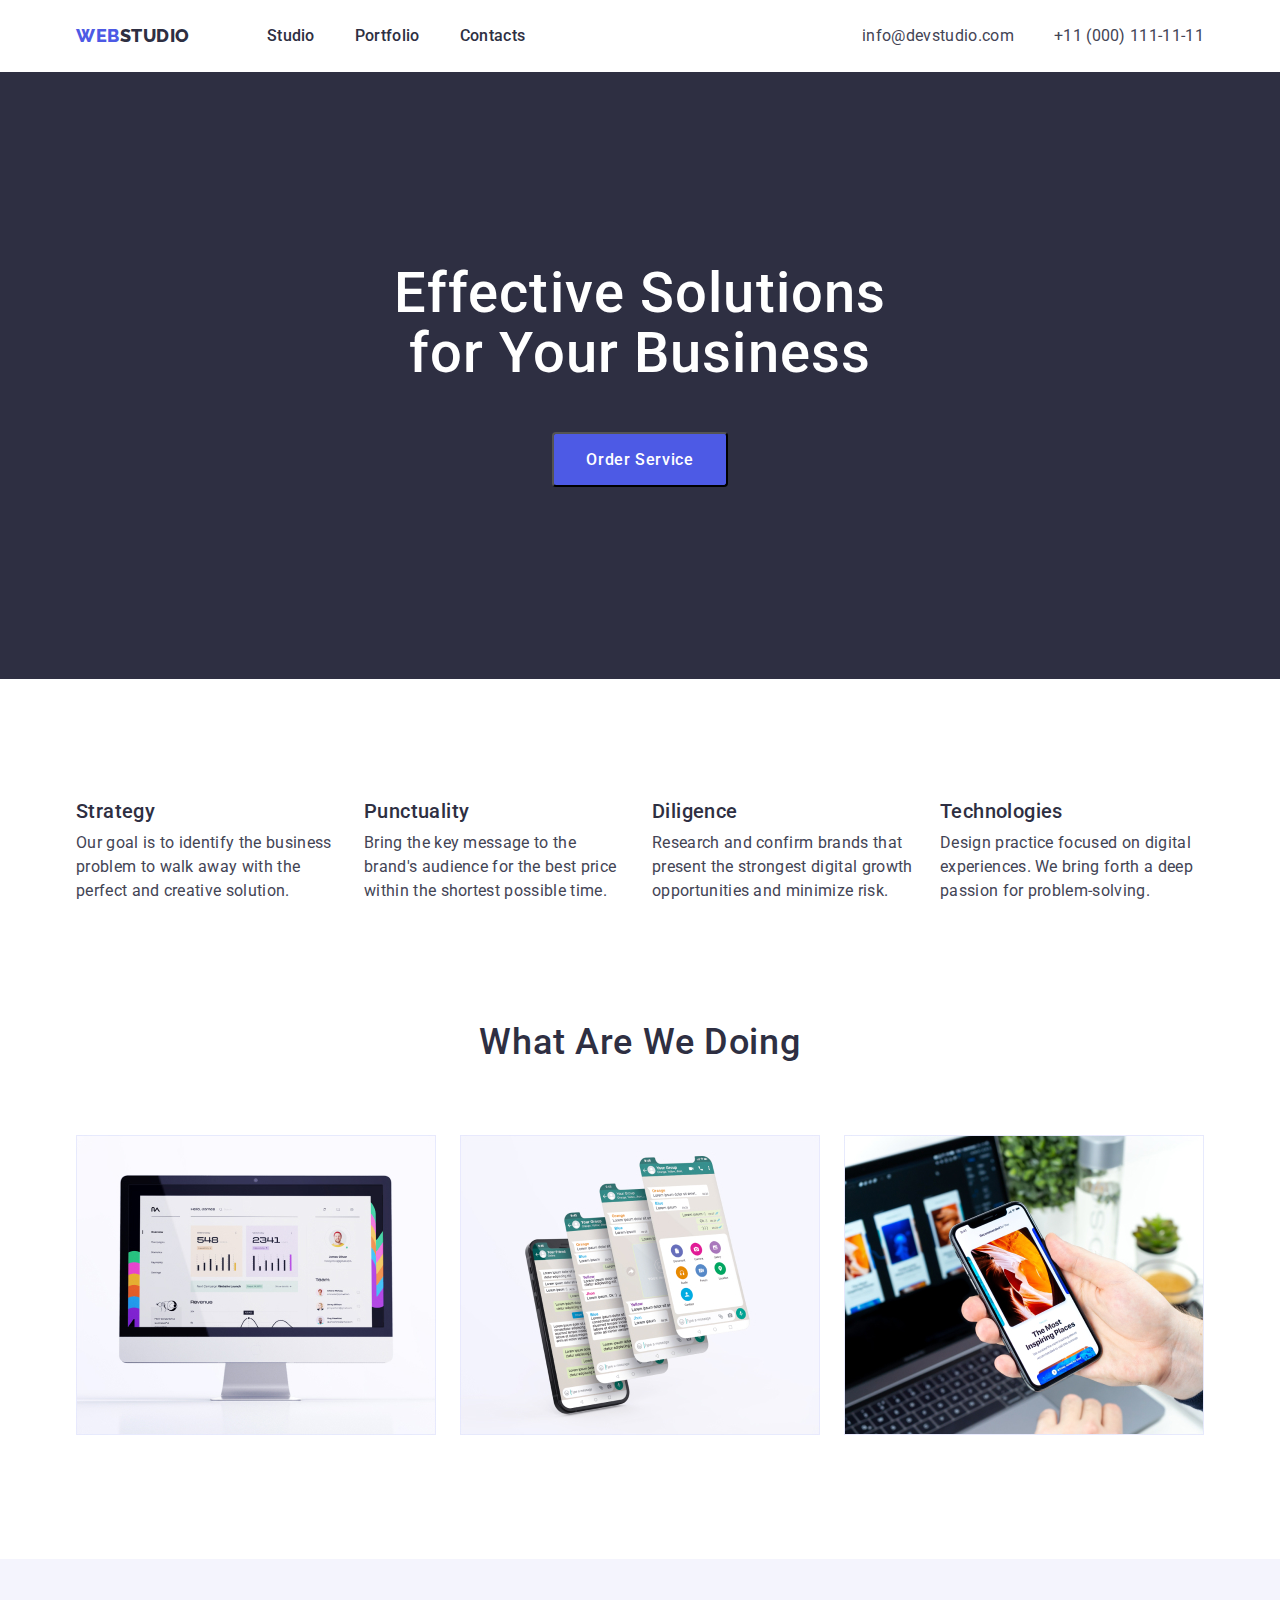
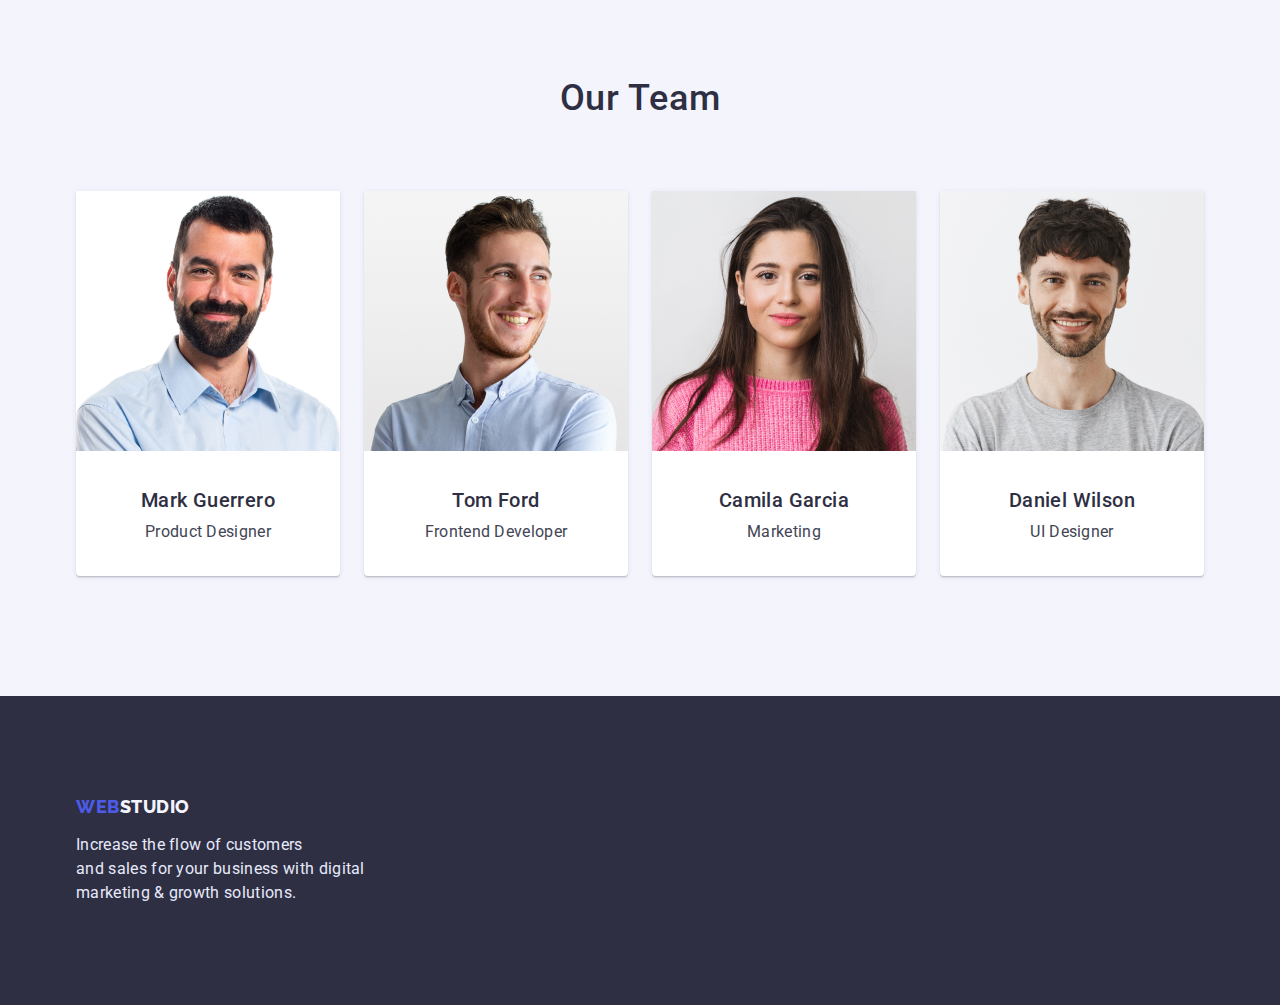
<file: index.html>
<!DOCTYPE html>
<html lang="en">
  <head>
    <meta charset="UTF-8" />
    <meta http-equiv="X-UA-Compatible" content="IE=edge" />
    <meta name="viewport" content="width=device-width, initial-scale=1.0" />
    <title>Document</title>
    <link rel="preconnect" href="https://fonts.googleapis.com" />
    <link rel="preconnect" href="https://fonts.gstatic.com" crossorigin />
    <link
      href="https://fonts.googleapis.com/css2?family=Raleway:wght@800&family=Roboto:wght@400;500&display=swap"
      rel="stylesheet"
    />
    <link
      rel="stylesheet"
      href="https://cdnjs.cloudflare.com/ajax/libs/modern-normalize/1.1.0/modern-normalize.min.css"
    />
    <link rel="stylesheet" href="./css/style.css" />
  </head>
  <body>
    <header>
      <div class="container main-nav">
        <a class="logo" href="/"><span>WEB</span>STUDIO</a>
        <nav>
          <ul class="site-nav list">
            <li class="item"><a href="" class="link">Studio</a></li>
            <li class="item">
              <a href="./portfolio.html" class="link">Portfolio</a>
            </li>
            <li class="item"><a href="" class="link">Contacts</a></li>
          </ul>
        </nav>
        <ul class="contacts-list list">
          <li class="contacts-item">
            <a class="contacts-link" href="mailto:info@devstudio.com"
              >info@devstudio.com</a
            >
          </li>
          <li class="contacts-item">
            <a class="contacts-link" href="tel:+110001111111"
              >+11 (000) 111-11-11</a
            >
          </li>
        </ul>
      </div>
    </header>
    <main>
      <section class="hero">
        <div class="container">
          <h1 class="hero-title">
            Effective Solutions <br />
            for Your Business
          </h1>
          <button class="button" type="button">Order Service</button>
        </div>
      </section>
      <section class="section no-padding">
        <div class="container">
          <h2 class="section-title visually-hidden">Features</h2>
          <ul class="feature-list list">
            <li class="item">
              <h3 class="title">Strategy</h3>
              <p class="text">
                Our goal is to identify the business problem to walk away with
                the perfect and creative solution.
              </p>
            </li>
            <li class="item">
              <h3 class="title">Punctuality</h3>
              <p class="text">
                Bring the key message to the brand's audience for the best price
                within the shortest possible time.
              </p>
            </li>
            <li class="item">
              <h3 class="title">Diligence</h3>
              <p class="text">
                Research and confirm brands that present the strongest digital
                growth opportunities and minimize risk.
              </p>
            </li>
            <li class="item">
              <h3 class="title">Technologies</h3>
              <p class="text">
                Design practice focused on digital experiences. We bring forth a
                deep passion for problem-solving.
              </p>
            </li>
          </ul>
        </div>
      </section>
      <section class="section">
        <div class="container">
          <h2 class="section-title">What are we doing</h2>
          <ul class="examples-list list">
            <li class="item">
              <a href="">
                <img
                  src="./img/computer.jpg"
                  alt="computer"
                  width="360"
                  height="300"
                />
              </a>
            </li>
            <li class="item">
              <a href="">
                <img
                  src="./img/screenshot.jpg"
                  alt="screenshot"
                  width="360"
                  height="300"
                />
              </a>
            </li>
            <li class="item">
              <a href="">
                <img
                  src="./img/phone.jpg"
                  alt="phone"
                  width="360"
                  height="300"
                />
              </a>
            </li>
          </ul>
        </div>
      </section>
      <section class="section team">
        <div class="container">
          <h2 class="section-title">Our Team</h2>
          <ul class="team-list list">
            <li class="item">
              <a href="">
                <img
                  src="./img/mark_guerrero.jpg"
                  alt="fotomark"
                  width="264"
                  height="260"
                />
              </a>
              <div class="team-card-container">
                <h3 class="title">Mark Guerrero</h3>
                <p class="text">Product Designer</p>
              </div>
            </li>
            <li class="item">
              <a href="">
                <img
                  src="./img/tom_ford.jpg"
                  alt="fototom"
                  width="264"
                  height="260"
                />
              </a>
              <div class="team-card-container">
                <h3 class="title">Tom Ford</h3>
                <p class="text">Frontend Developer</p>
              </div>
            </li>
            <li class="item">
              <a href="">
                <img
                  src="./img/camila_garcia.jpg"
                  alt="fotocamila"
                  width="264"
                  height="260"
                />
              </a>
              <div class="team-card-container">
                <h3 class="title">Camila Garcia</h3>
                <p class="text">Marketing</p>
              </div>
            </li>
            <li class="item">
              <a href="">
                <img
                  src="./img/daniel_wilson.jpg"
                  alt="fotodaniel"
                  width="264"
                  height="260"
                />
              </a>
              <div class="team-card-container">
                <h3 class="title">Daniel Wilson</h3>
                <p class="text">UI Designer</p>
              </div>
            </li>
          </ul>
        </div>
      </section>
    </main>
    <footer class="footer">
      <div class="container">
        <a class="logo" href="/"><span>WEB</span>STUDIO</a>
        <p class="text">
          Increase the flow of customers <br />
          and sales for your business with digital <br />
          marketing & growth solutions.
        </p>
      </div>
    </footer>
  </body>
</html>
</file>
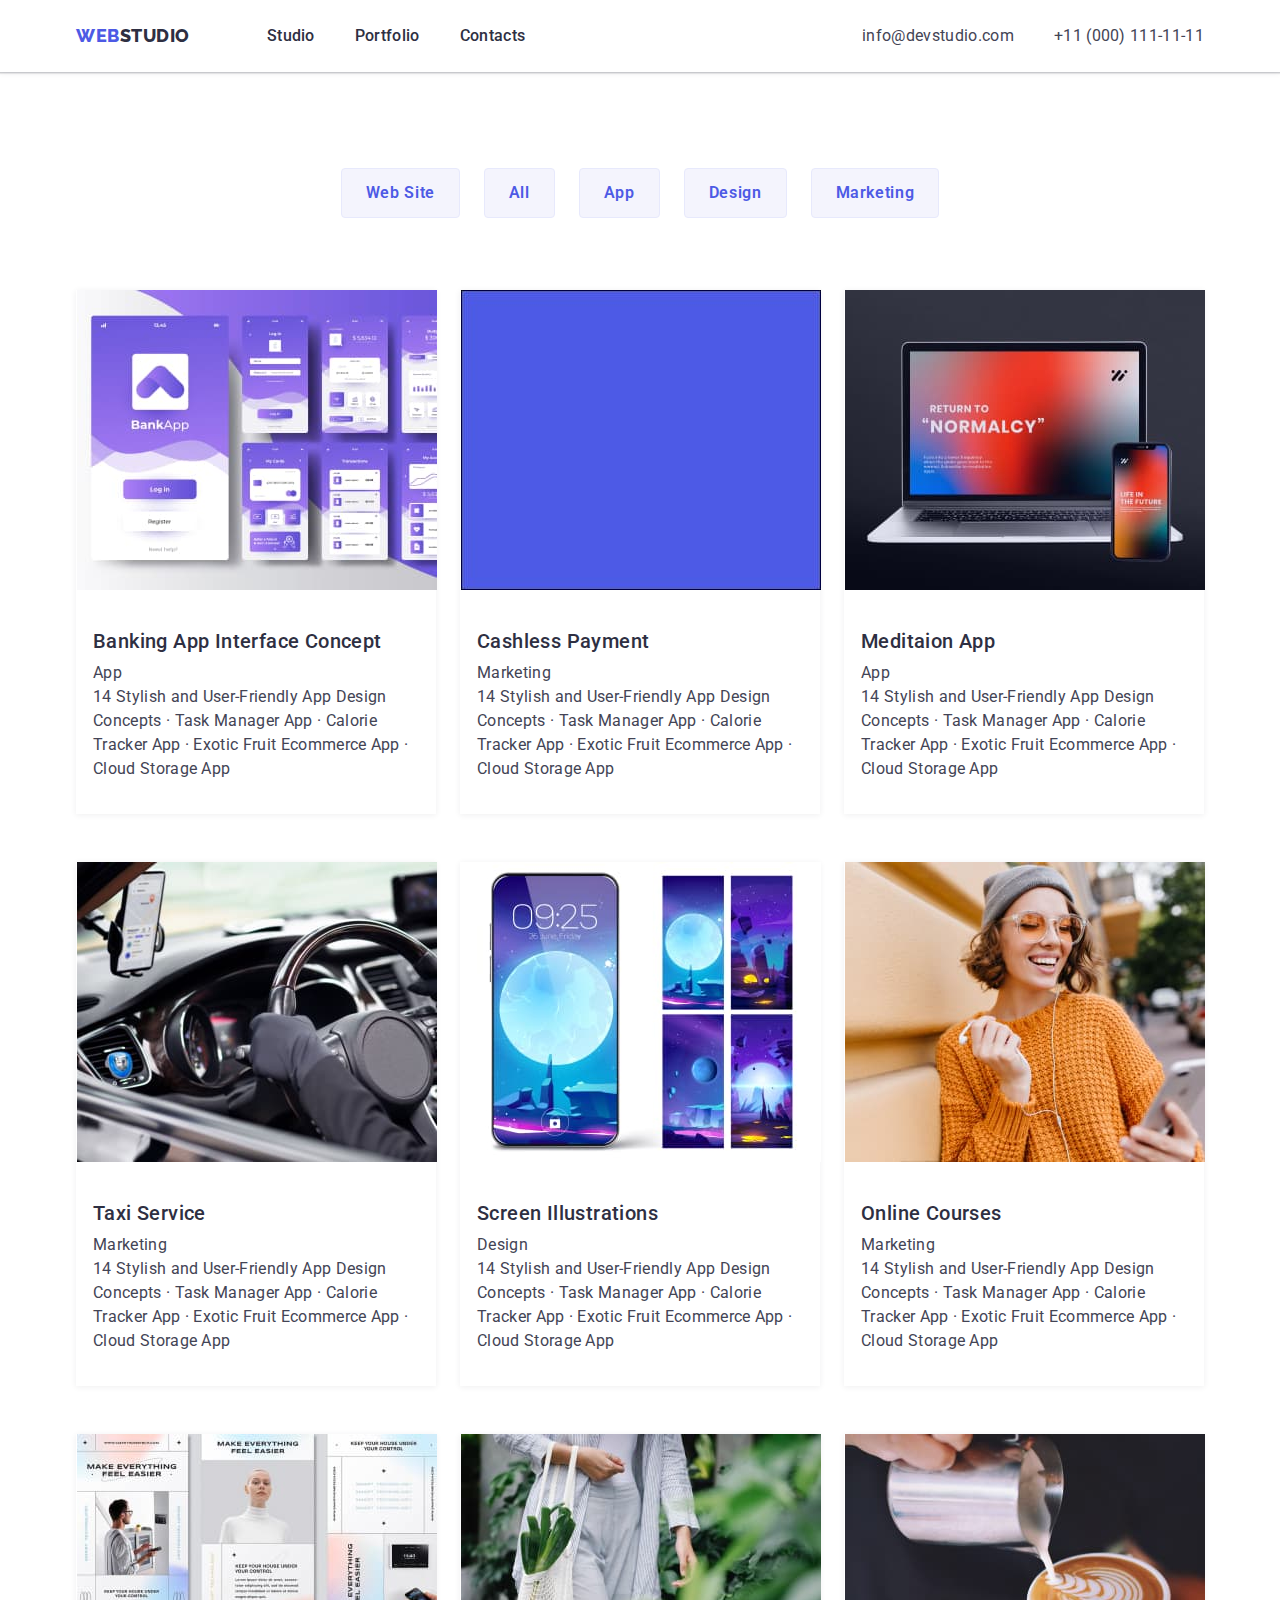
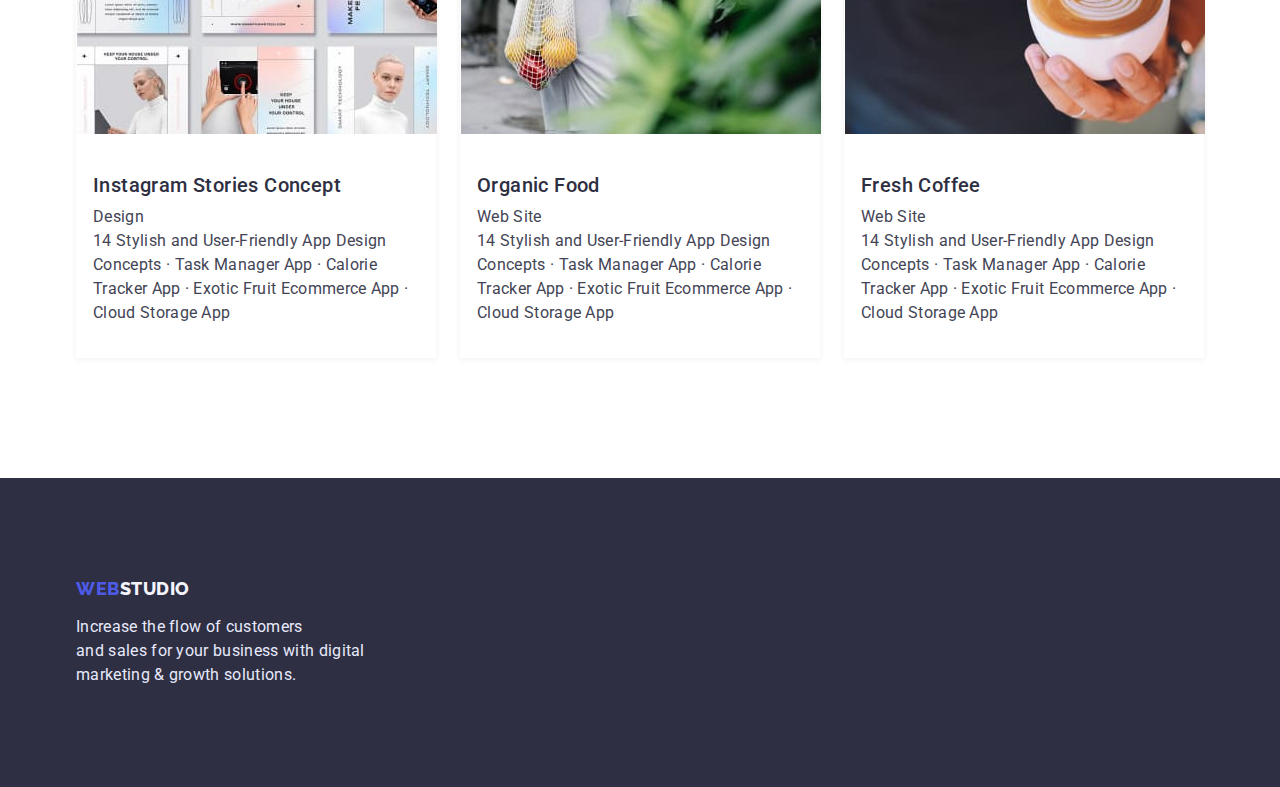
<file: portfolio.html>
<!DOCTYPE html>
<html lang="en">
  <head>
    <meta charset="UTF-8" />
    <meta http-equiv="X-UA-Compatible" content="IE=edge" />
    <meta name="viewport" content="width=device-width, initial-scale=1.0" />
    <title>Document</title>
    <link rel="preconnect" href="https://fonts.googleapis.com" />
    <link rel="preconnect" href="https://fonts.gstatic.com" crossorigin />
    <link
      href="https://fonts.googleapis.com/css2?family=Raleway:wght@800&family=Roboto:wght@400;500&display=swap"
      rel="stylesheet"
    />
    <link
      rel="stylesheet"
      href="https://cdnjs.cloudflare.com/ajax/libs/modern-normalize/1.1.0/modern-normalize.min.css"
    />
    <link rel="stylesheet" href="./css/style.css" />
  </head>
  <body>
    <header>
      <div class="container main-nav">
        <a class="logo" href="/"><span>WEB</span>STUDIO</a>
        <nav>
          <ul class="site-nav list">
            <li class="item"><a href="" class="link">Studio</a></li>
            <li class="item">
              <a href="./portfolio.html" class="link">Portfolio</a>
            </li>
            <li class="item"><a href="" class="link">Contacts</a></li>
          </ul>
        </nav>
        <ul class="contacts-list list">
          <li class="contacts-item">
            <a class="contacts-link" href="mailto:info@devstudio.com"
              >info@devstudio.com</a
            >
          </li>
          <li class="contacts-item">
            <a class="contacts-link" href="tel:+110001111111"
              >+11 (000) 111-11-11</a
            >
          </li>
        </ul>
      </div>
    </header>
    <main>
      <section class="works">
        <div class="container">
          <ul class="button-list list">
            <li class="item">
              <button class="button-portfolio" type="button">Web Site</button>
            </li>
            <li class="item">
              <button class="button-portfolio" type="button">All</button>
            </li>
            <li class="item">
              <button class="button-portfolio" type="button">App</button>
            </li>
            <li class="item">
              <button class="button-portfolio" type="button">Design</button>
            </li>
            <li class="item">
              <button class="button-portfolio" type="button">Marketing</button>
            </li>
          </ul>
          <h2 class="section-title visually-hidden">Our Works</h2>
          <ul class="work-list list">
            <li class="work-item">
              <a class="work-link" href="">
                <img
                  src="./img/banking_app.jpg"
                  alt="bankingapp"
                  width="360"
                  height="300"
                />
                <div class="work-card-container">
                  <h3 class="title">Banking App Interface Concept</h3>
                  <p class="text">App</p>
                  <p class="extratext">
                    14 Stylish and User-Friendly App Design Concepts · Task
                    Manager App · Calorie Tracker App · Exotic Fruit Ecommerce
                    App · Cloud Storage App
                  </p>
                </div>
              </a>
            </li>
            <li class="work-item">
              <a class="work-link" href="">
                <img
                  src="./img/cashless.jpg"
                  alt="cashless"
                  width="360"
                  height="300"
                />
                <div class="work-card-container">
                  <h3 class="title">Cashless Payment</h3>
                  <p class="text">Marketing</p>
                  <p class="extratext">
                    14 Stylish and User-Friendly App Design Concepts · Task
                    Manager App · Calorie Tracker App · Exotic Fruit Ecommerce
                    App · Cloud Storage App
                  </p>
                </div>
              </a>
            </li>
            <li class="work-item">
              <a class="work-link" href="">
                <img
                  src="./img/meditaion.jpg"
                  alt="computerscreen"
                  width="360"
                  height="300"
                />
                <div class="work-card-container">
                  <h3 class="title">Meditaion App</h3>
                  <p class="text">App</p>
                  <p class="extratext">
                    14 Stylish and User-Friendly App Design Concepts · Task
                    Manager App · Calorie Tracker App · Exotic Fruit Ecommerce
                    App · Cloud Storage App
                  </p>
                </div>
              </a>
            </li>
            <li class="work-item">
              <a class="work-link" href="">
                <img src="./img/taxi.jpg" alt="taxi" width="360" height="300" />
                <div class="work-card-container">
                  <h3 class="title">Taxi Service</h3>
                  <p class="text">Marketing</p>
                  <p class="extratext">
                    14 Stylish and User-Friendly App Design Concepts · Task
                    Manager App · Calorie Tracker App · Exotic Fruit Ecommerce
                    App · Cloud Storage App
                  </p>
                </div>
              </a>
            </li>
            <li class="work-item">
              <a class="work-link" href="">
                <img
                  src="./img/screen.jpg"
                  alt="screen"
                  width="360"
                  height="300"
                />
                <div class="work-card-container">
                  <h3 class="title">Screen Illustrations</h3>
                  <p class="text">Design</p>
                  <p class="extratext">
                    14 Stylish and User-Friendly App Design Concepts · Task
                    Manager App · Calorie Tracker App · Exotic Fruit Ecommerce
                    App · Cloud Storage App
                  </p>
                </div>
              </a>
            </li>
            <li class="work-item">
              <a class="work-link" href="">
                <img
                  src="./img/online_courses.jpg"
                  alt="girl"
                  width="360"
                  height="300"
                />
                <div class="work-card-container">
                  <h3 class="title">Online Courses</h3>
                  <p class="text">Marketing</p>
                  <p class="extratext">
                    14 Stylish and User-Friendly App Design Concepts · Task
                    Manager App · Calorie Tracker App · Exotic Fruit Ecommerce
                    App · Cloud Storage App
                  </p>
                </div>
              </a>
            </li>
            <li class="work-item">
              <a class="work-link" href="">
                <img
                  src="./img/instagram.jpg"
                  alt="instagram"
                  width="360"
                  height="300"
                />
                <div class="work-card-container">
                  <h3 class="title">Instagram Stories Concept</h3>
                  <p class="text">Design</p>
                  <p class="extratext">
                    14 Stylish and User-Friendly App Design Concepts · Task
                    Manager App · Calorie Tracker App · Exotic Fruit Ecommerce
                    App · Cloud Storage App
                  </p>
                </div>
              </a>
            </li>
            <li class="work-item">
              <a class="work-link" href="">
                <img
                  src="./img/organic_food.jpg"
                  alt="food"
                  width="360"
                  height="300"
                />
                <div class="work-card-container">
                  <h3 class="title">Organic Food</h3>
                  <p class="text">Web Site</p>
                  <p class="extratext">
                    14 Stylish and User-Friendly App Design Concepts · Task
                    Manager App · Calorie Tracker App · Exotic Fruit Ecommerce
                    App · Cloud Storage App
                  </p>
                </div>
              </a>
            </li>
            <li class="work-item">
              <a class="work-link" href="">
                <img
                  src="./img/coffee.jpg"
                  alt="coffe"
                  width="360"
                  height="300"
                />
                <div class="work-card-container">
                  <h3 class="title">Fresh Coffee</h3>
                  <p class="text">Web Site</p>
                  <p class="extratext">
                    14 Stylish and User-Friendly App Design Concepts · Task
                    Manager App · Calorie Tracker App · Exotic Fruit Ecommerce
                    App · Cloud Storage App
                  </p>
                </div>
              </a>
            </li>
          </ul>
        </div>
      </section>
    </main>
    <footer class="footer">
      <div class="container">
        <a class="logo" href="/"><span>WEB</span>STUDIO</a>
        <p class="text">
          Increase the flow of customers <br />
          and sales for your business with digital <br />
          marketing & growth solutions.
        </p>
      </div>
    </footer>
  </body>
</html>
</file>
<file: css/style.css>
:root {
  --text-color: #434455;
  --active-color: #4d5ae5;
  --title-bcg-color: #2e2f42;
  --light-color: #f4f4fd;
  --main-color: #ffffff;
}

body {
  color: var(--text-color);
  background: var(--main-color);
  font-family: "Roboto", sans-serif;
  font-weight: 400;
  font-size: 16px;
}
.text,
.extratext {
  margin-top: 0;
  margin-bottom: 0;
  letter-spacing: 0.02em;
  line-height: 1.5;
}
.list {
  padding: 0;
  margin: 0;
  list-style: none;
}

/*Header*/

header{
  box-shadow: 0px 2px 1px rgba(46, 47, 66, 0.08),
    0px 1px 1px rgba(46, 47, 66, 0.16), 0px 1px 6px rgba(46, 47, 66, 0.08);
}

/* Logo */

.logo {
  font-family: "Raleway", sans-serif;
  font-weight: 800;
  font-size: 18px;
  line-height: 1.33;
  letter-spacing: 0.03em;
  text-transform: uppercase;
  color: var(--title-bcg-color);
  text-decoration: none;
}
.logo span {
  color: var(--active-color);
}

/* Site nav */

.site-nav {
  display: flex;
  margin-left: 77px;
}
.site-nav .item:not(:last-child) {
  margin-right: 40px;
}
.site-nav .link {
  display: block;
  padding-top: 24px;
  padding-bottom: 24px;
  color: var(--title-bcg-color);
  font-weight: 500;
  font-size: 16px;
  line-height: 1.5;
  text-decoration: none;
  letter-spacing: 0.02em;
}
.site-nav .link:hover,
.site-nav .link:focus {
  color: var(--text-color);
}

/* Contacts */

.contacts-list {
  display: flex;
  margin-left: auto;
}

.contacts-list .contacts-item:not(:last-child) {
  margin-right: 40px;
}
.contacts-link,
.work-link {
  font-size: 16px;
  line-height: 1.5;
  color: var(--text-color);
  text-decoration: none;
  letter-spacing: 0.02em;
}
.contacts-link:hover,
.contacts-link:hover {
  color: var(--active-color);
}

.container {
  padding-left: 12px;
  padding-right: 12px;
  width: 1152px;
  margin: 0 auto;
}

.main-nav {
  display: flex;
  align-items: center;
  box-sizing: border-box;
}

/* Hero */

.hero .container {
  padding-top: 192px;
  padding-bottom: 192px;
}
.hero {
  background: var(--title-bcg-color);
  text-align: center;
}
.hero-title {
  margin-top: 0;
  margin-bottom: 48px;
  color: var(--main-color);
  font-weight: 500;
  font-size: 56px;
  line-height: 1.07;
  letter-spacing: 0.02em;
}

/* Button */

.button {
  display: inline-block;
  border-radius: 4px;
  padding: 16px 32px;
  min-width: 170px;
  text-align: center;
  color: var(--main-color);
  background: var(--active-color);
  font-family: "Roboto", sans-serif;
  font-weight: 500;
  font-size: 16px;
  line-height: 1.19;
  letter-spacing: 0.04em;
  cursor: pointer;
}

/* Sections */

.section {
  padding-top: 120px;
  padding-bottom: 120px;
}
.section.no-padding {
  padding-bottom: 0;
}
.section-title {
  margin-top: 0;
  margin-bottom: 72px;
  color: var(--title-bcg-color);
  font-weight: 500;
  font-size: 36px;
  line-height: 1.11;
  text-align: center;
  text-transform: capitalize;
  letter-spacing: 0.02em;
}
.visually-hidden {
  position: absolute;
  width: 1px;
  height: 1px;
  margin: -1px;
  border: 0;
  padding: 0;
  white-space: nowrap;
  clip-path: inset(100%);
  clip: rect(0 0 0 0);
  overflow: hidden;
}
.feature-list .title,
.team-list .title,
.work-link .title {
  margin-top: 0;
  margin-bottom: 8px;
  color: var(--title-bcg-color);
  font-weight: 500;
  font-size: 20px;
  line-height: 1.2;
  letter-spacing: 0.02em;
}

.team-list .title {
  text-align: center;
}
.team-list .text {
  text-align: center;
}

.feature-list {
  display: flex;
}
.feature-list .item {
  width: 264px;
  margin-right: 24px;
}

.feature-list .item:last-child {
  margin-right: 0;
}

.examples-list {
  display: flex;
  flex-wrap: wrap;
  gap: 24px;
}

.team-list {
  display: flex;
  flex-wrap: wrap;
  gap: 24px;
}

.team-list .item {
  flex-basis: calc((100% - 72px) / 4);
  background: var(--main-color);
  box-shadow: 0px 1px 6px rgba(46, 47, 66, 0.08),
    0px 1px 1px rgba(46, 47, 66, 0.16), 0px 2px 1px rgba(46, 47, 66, 0.08);
  border-radius: 0px 0px 4px 4px;
  border-top: none;
}

.team-card-container,
.work-card-container {
  padding-top: 32px;
  padding-bottom: 32px;
}

.team {
  background: var(--light-color);
}

/* Footer */

.footer {
  padding-top: 100px;
  padding-bottom: 100px;
  background: var(--title-bcg-color);
}
.footer .logo {
  display: block;
  margin-bottom: 16px;
  color: var(--light-color);
  line-height: 1.17;
}
.footer p {
  color: #e7e9fc;
}

/* Porfolio */

/* Buttons */

.button-list {
  margin-top: 0;
  margin-bottom: 72px;
  display: flex;
  justify-content: center;
}
.button-list .item:not(:last-child) {
  padding-right: 24px;
}
.button-portfolio {
  display: inline-block;
  border-radius: 4px;
  padding: 12px 24px;
  border: 1px solid #e7e9fc;
  color: var(--active-color);
  background: var(--light-color);
  font-family: "Roboto", sans-serif;
  font-style: normal;
  font-weight: 600;
  font-size: 16px;
  line-height: 1.5;
  text-align: center;
  letter-spacing: 0.04em;
  cursor: pointer;
}
.button-portfolio:hover {
  color: var(--main-color);
  background: var(--active-color);
  border: 1px solid var(--active-color);
  box-shadow: 0px 3px 1px rgba(0, 0, 0, 0.1), 0px 2px 1px rgba(0, 0, 0, 0.08),
    0px 2px 2px rgba(0, 0, 0, 0.12);
  border-radius: 4px;
}
/* Section Works */

.works {
  padding-top: 96px;
  padding-bottom: 120px;
}

.work-list {
  display: flex;
  flex-wrap: wrap;
}

.work-item {
  margin-bottom: 48px;
  width: 360px;
  margin-right: 24px;
  border: 0.5px solid var(--main-color);
  box-shadow: 0px 1px 6px rgba(46, 47, 66, 0.08);
  border-top: none;
}
.work-item:hover,
.work-item:focus {
  border: 0.5px solid var(--main-color);
  box-shadow: 0px 1px 6px rgba(46, 47, 66, 0.08),
    0px 1px 1px rgba(46, 47, 66, 0.16), 0px 2px 1px rgba(46, 47, 66, 0.08);
}
.work-item:nth-child(3n) {
  margin-right: 0;
}
.work-list .work-item:nth-last-child(-n + 3) {
  margin-bottom: 0;
}
.work-card-container {
  padding-left: 16px;
}
</file>
